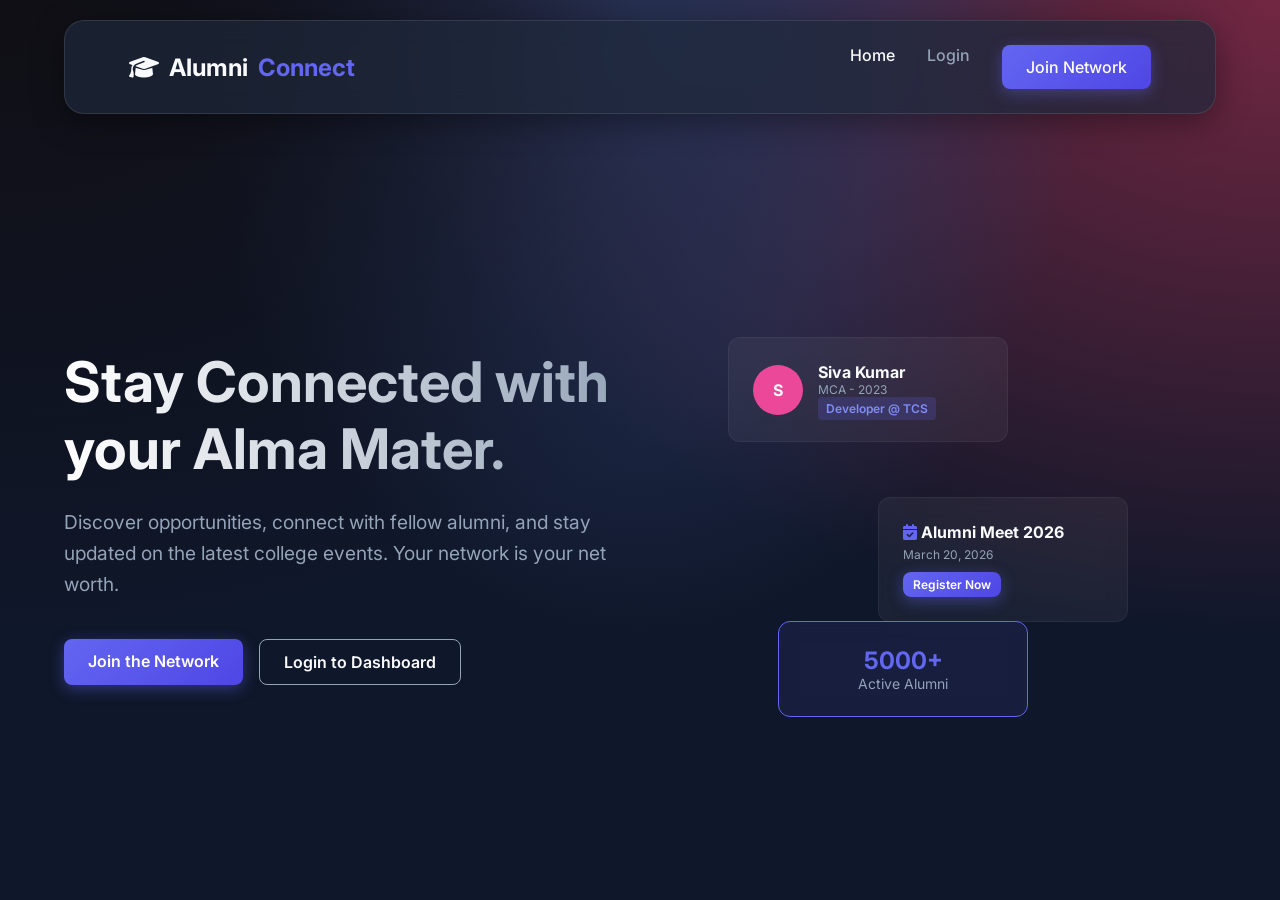
<file: target/classes/static/index.html>
<!DOCTYPE html>
<html lang="en">
<head>
    <meta charset="UTF-8">
    <meta name="viewport" content="width=device-width, initial-scale=1.0">
    <title>AlumniConnect - College Portal</title>
    <link rel="stylesheet" href="css/style.css">
    <!-- FontAwesome for Icons -->
    <link rel="stylesheet" href="https://cdnjs.cloudflare.com/ajax/libs/font-awesome/6.4.0/css/all.min.css">
    <style>
        .hero {
            display: flex;
            align-items: center;
            justify-content: space-between;
            padding: 4rem 5%;
            flex-grow: 1;
        }
        .hero-content {
            flex: 1;
            max-width: 600px;
        }
        .hero-title {
            font-size: 3.5rem;
            line-height: 1.2;
            margin-bottom: 1.5rem;
            background: linear-gradient(to right, #fff, var(--text-muted));
            -webkit-background-clip: text;
            -webkit-text-fill-color: transparent;
        }
        .hero-subtitle {
            font-size: 1.2rem;
            color: var(--text-muted);
            margin-bottom: 2.5rem;
            line-height: 1.6;
        }
        .hero-buttons {
            display: flex;
            gap: 1rem;
        }
        .hero-image {
            flex: 1;
            display: flex;
            justify-content: center;
        }
        .floating-cards {
            position: relative;
            width: 400px;
            height: 400px;
        }
        .float-card {
            position: absolute;
            animation: float 6s ease-in-out infinite;
        }
        .float-1 { top: 20px; left: 0; animation-delay: 0s; }
        .float-2 { top: 180px; right: 0; animation-delay: 2s; }
        .float-3 { bottom: 0; left: 50px; animation-delay: 4s; }
        
        @keyframes float {
            0% { transform: translateY(0px); }
            50% { transform: translateY(-20px); }
            100% { transform: translateY(0px); }
        }
    </style>
</head>
<body>

    <nav class="glass-panel" style="margin: 20px 5%; border-radius: 20px;">
        <a href="index.html" class="logo">
            <i class="fa-solid fa-graduation-cap"></i> Alumni<span>Connect</span>
        </a>
        <ul class="nav-links">
            <li><a href="index.html" class="active">Home</a></li>
            <li><a href="login.html">Login</a></li>
            <li><a href="register.html" class="btn btn-primary" style="color:white">Join Network</a></li>
        </ul>
    </nav>

    <div class="hero">
        <div class="hero-content">
            <h1 class="hero-title">Stay Connected with your Alma Mater.</h1>
            <p class="hero-subtitle">Discover opportunities, connect with fellow alumni, and stay updated on the latest college events. Your network is your net worth.</p>
            <div class="hero-buttons">
                <a href="register.html" class="btn btn-primary">Join the Network</a>
                <a href="login.html" class="btn btn-secondary">Login to Dashboard</a>
            </div>
        </div>
        <div class="hero-image">
            <div class="floating-cards">
                <div class="glass-card float-card float-1" style="width: 280px;">
                    <div style="display:flex; align-items:center; gap: 15px;">
                        <div style="width:50px; height:50px; border-radius:50%; background:#ec4899; display:flex; align-items:center; justify-content:center; font-weight:bold;">S</div>
                        <div>
                            <h4 style="margin:0">Siva Kumar</h4>
                            <p style="margin:0; font-size:12px; color:var(--text-muted)">MCA - 2023</p>
                            <span class="badge badge-primary mt-1">Developer @ TCS</span>
                        </div>
                    </div>
                </div>
                
                <div class="glass-card float-card float-2" style="width: 250px;">
                    <h4 style="margin-top:0"><i class="fa-solid fa-calendar-check" style="color:var(--primary-color)"></i> Alumni Meet 2026</h4>
                    <p style="font-size:12px; color:var(--text-muted); margin: 5px 0 10px;">March 20, 2026</p>
                    <a href="#" class="btn btn-primary" style="padding: 5px 10px; font-size:12px;">Register Now</a>
                </div>

                <div class="glass-card float-card float-3" style="width: 250px; background: rgba(99, 102, 241, 0.1); border-color: var(--primary-color);">
                    <div style="text-align:center;">
                        <h2 style="margin:0; color:var(--primary-color);">5000+</h2>
                        <p style="margin:0; font-size:14px; color:var(--text-muted)">Active Alumni</p>
                    </div>
                </div>
            </div>
        </div>
    </div>

    <!-- Scripts -->
    <script>
        // Redirect to dashboard if already logged in
        if (localStorage.getItem('alumniToken') || localStorage.getItem('userType')) {
            const userType = localStorage.getItem('userType');
            if (userType === 'ADMIN') {
                window.location.href = 'admin.html';
            } else {
                window.location.href = 'dashboard.html';
            }
        }
    </script>
</body>
</html>
</file>
<file: target/classes/static/css/style.css>
@import url('https://fonts.googleapis.com/css2?family=Inter:wght@300;400;500;600;700&display=swap');

:root {
    --primary-color: #6366f1;
    --primary-hover: #4f46e5;
    --secondary-color: #ec4899;
    --bg-color: #0f172a;
    --text-main: #f8fafc;
    --text-muted: #94a3b8;
    --glass-bg: rgba(30, 41, 59, 0.7);
    --glass-border: rgba(255, 255, 255, 0.1);
    --glass-shadow: 0 8px 32px 0 rgba(0, 0, 0, 0.37);
    --success: #10b981;
    --danger: #ef4444;
}

* {
    margin: 0;
    padding: 0;
    box-sizing: border-box;
    font-family: 'Inter', sans-serif;
}

body {
    background-color: var(--bg-color);
    color: var(--text-main);
    min-height: 100vh;
    background-image:
        radial-gradient(at 0% 0%, hsla(253, 16%, 7%, 1) 0, transparent 50%),
        radial-gradient(at 50% 0%, hsla(225, 39%, 30%, 1) 0, transparent 50%),
        radial-gradient(at 100% 0%, hsla(339, 49%, 30%, 1) 0, transparent 50%);
    background-attachment: fixed;
    background-size: cover;
    display: flex;
    flex-direction: column;
    overflow-x: hidden;
}

/* Glassmorphism Classes */
.glass-panel {
    background: var(--glass-bg);
    backdrop-filter: blur(12px);
    -webkit-backdrop-filter: blur(12px);
    border: 1px solid var(--glass-border);
    border-radius: 16px;
    box-shadow: var(--glass-shadow);
}

.glass-card {
    background: rgba(255, 255, 255, 0.05);
    backdrop-filter: blur(10px);
    -webkit-backdrop-filter: blur(10px);
    border: 1px solid rgba(255, 255, 255, 0.05);
    border-radius: 12px;
    padding: 1.5rem;
    transition: transform 0.3s ease, box-shadow 0.3s ease;
}

.glass-card:hover {
    transform: translateY(-5px);
    box-shadow: 0 10px 25px rgba(0, 0, 0, 0.5);
    border-color: rgba(255, 255, 255, 0.15);
}

/* Navbar */
nav {
    display: flex;
    justify-content: space-between;
    align-items: center;
    padding: 1.5rem 5%;
    position: sticky;
    top: 0;
    z-index: 100;
}

.logo {
    font-size: 1.5rem;
    font-weight: 700;
    color: var(--text-main);
    text-decoration: none;
    display: flex;
    align-items: center;
    gap: 10px;
}

.logo span {
    color: var(--primary-color);
}

.nav-links {
    display: flex;
    gap: 2rem;
    list-style: none;
}

.nav-links a {
    color: var(--text-muted);
    text-decoration: none;
    font-weight: 500;
    transition: color 0.3s ease;
}

.nav-links a:hover,
.nav-links a.active {
    color: var(--text-main);
}

/* Buttons */
.btn {
    padding: 0.75rem 1.5rem;
    border-radius: 8px;
    font-weight: 600;
    cursor: pointer;
    transition: all 0.3s ease;
    border: none;
    text-decoration: none;
    display: inline-block;
    text-align: center;
}

.btn-primary {
    background: linear-gradient(135deg, var(--primary-color), var(--primary-hover));
    color: white;
    box-shadow: 0 4px 15px rgba(99, 102, 241, 0.4);
}

.btn-primary:hover {
    box-shadow: 0 6px 20px rgba(99, 102, 241, 0.6);
    transform: translateY(-2px);
}

.btn-secondary {
    background: transparent;
    border: 1px solid var(--text-muted);
    color: var(--text-main);
}

.btn-secondary:hover {
    border-color: var(--text-main);
    background: rgba(255, 255, 255, 0.05);
}

.btn-danger {
    background: var(--danger);
    color: white;
}

.btn-success {
    background: var(--success);
    color: white;
}

/* Auth Forms */
.auth-container {
    display: flex;
    justify-content: center;
    align-items: center;
    flex-grow: 1;
    padding: 2rem;
}

.auth-form {
    width: 100%;
    max-width: 450px;
    padding: 2.5rem;
}

.auth-form h2 {
    margin-bottom: 0.5rem;
    font-size: 2rem;
    text-align: center;
}

.auth-form p.subtitle {
    color: var(--text-muted);
    text-align: center;
    margin-bottom: 2rem;
}

.form-group {
    margin-bottom: 1.5rem;
}

.form-group label {
    display: block;
    margin-bottom: 0.5rem;
    color: var(--text-muted);
    font-size: 0.9rem;
}

.form-control {
    width: 100%;
    padding: 0.75rem 1rem;
    background: rgba(0, 0, 0, 0.2);
    border: 1px solid rgba(255, 255, 255, 0.1);
    border-radius: 8px;
    color: white;
    font-size: 1rem;
    outline: none;
    transition: border-color 0.3s;
}

.form-control:focus {
    border-color: var(--primary-color);
    box-shadow: 0 0 0 2px rgba(99, 102, 241, 0.2);
}

.auth-links {
    margin-top: 1.5rem;
    text-align: center;
    font-size: 0.9rem;
    color: var(--text-muted);
}

.auth-links a {
    color: var(--primary-color);
    text-decoration: none;
}

.auth-links a:hover {
    text-decoration: underline;
}

/* Dashboard Layout */
.dashboard-container {
    display: grid;
    grid-template-columns: 250px 1fr;
    gap: 2rem;
    padding: 2rem 5%;
    flex-grow: 1;
}

.sidebar {
    padding: 2rem 1rem;
    height: fit-content;
    position: sticky;
    top: 100px;
    z-index: 10;
}

.user-profile-mini {
    text-align: center;
    margin-bottom: 2rem;
    padding-bottom: 2rem;
    border-bottom: 1px solid var(--glass-border);
}

.avatar {
    width: 80px;
    height: 80px;
    border-radius: 50%;
    background: linear-gradient(135deg, var(--primary-color), var(--secondary-color));
    margin: 0 auto 1rem;
    display: flex;
    justify-content: center;
    align-items: center;
    font-size: 2rem;
    font-weight: bold;
}

.sidebar-nav {
    list-style: none;
}

.sidebar-nav li {
    margin-bottom: 0.5rem;
}

.sidebar-nav a {
    display: block;
    padding: 0.75rem 1rem;
    color: var(--text-muted);
    text-decoration: none;
    border-radius: 8px;
    transition: all 0.3s;
}

.sidebar-nav a:hover,
.sidebar-nav a.active {
    background: rgba(255, 255, 255, 0.1);
    color: var(--text-main);
}

.main-content {
    padding-bottom: 2rem;
}

.page-header {
    display: flex;
    justify-content: space-between;
    align-items: center;
    margin-bottom: 2rem;
}

/* Grids */
.alumni-grid {
    display: grid;
    grid-template-columns: repeat(auto-fill, minmax(280px, 1fr));
    gap: 1.5rem;
}

.event-grid {
    display: grid;
    grid-template-columns: repeat(auto-fill, minmax(350px, 1fr));
    gap: 1.5rem;
}

/* Post specifically */
.post-image {
    width: 100%;
    aspect-ratio: 1 / 1;
    object-fit: cover;
    border-radius: 10px;
    margin-top: 10px;
}

/* Badges */
.badge {
    padding: 0.25rem 0.5rem;
    border-radius: 4px;
    font-size: 0.75rem;
    font-weight: 600;
}

.badge-primary {
    background: rgba(99, 102, 241, 0.2);
    color: #818cf8;
}

/* Utility */
.text-center {
    text-align: center;
}

.mt-1 {
    margin-top: 0.5rem;
}

.mt-2 {
    margin-top: 1rem;
}

.mt-3 {
    margin-top: 1.5rem;
}

.mt-4 {
    margin-top: 2rem;
}

.mb-1 {
    margin-bottom: 0.5rem;
}

.mb-2 {
    margin-bottom: 1rem;
}

.mb-3 {
    margin-bottom: 1.5rem;
}

.hidden {
    display: none !important;
}

/* Alerts */
.alert {
    padding: 1rem;
    border-radius: 8px;
    margin-bottom: 1.5rem;
    display: none;
}

.alert.show {
    display: block;
}

.alert-error {
    background: rgba(239, 68, 68, 0.2);
    border: 1px solid var(--danger);
    color: #fca5a5;
}

.alert-success {
    background: rgba(16, 185, 129, 0.2);
    border: 1px solid var(--success);
    color: #6ee7b7;
}

/* Modal */
.modal-backdrop {
    position: fixed;
    top: 0;
    left: 0;
    right: 0;
    bottom: 0;
    background: rgba(0, 0, 0, 0.7);
    backdrop-filter: blur(5px);
    display: flex;
    justify-content: center;
    align-items: center;
    z-index: 1000;
}

.modal-content {
    width: 100%;
    max-width: 500px;
    padding: 2rem;
    position: relative;
}

.close-modal {
    position: absolute;
    top: 15px;
    right: 20px;
    background: none;
    border: none;
    color: var(--text-muted);
    font-size: 1.5rem;
    cursor: pointer;
}
</file>
